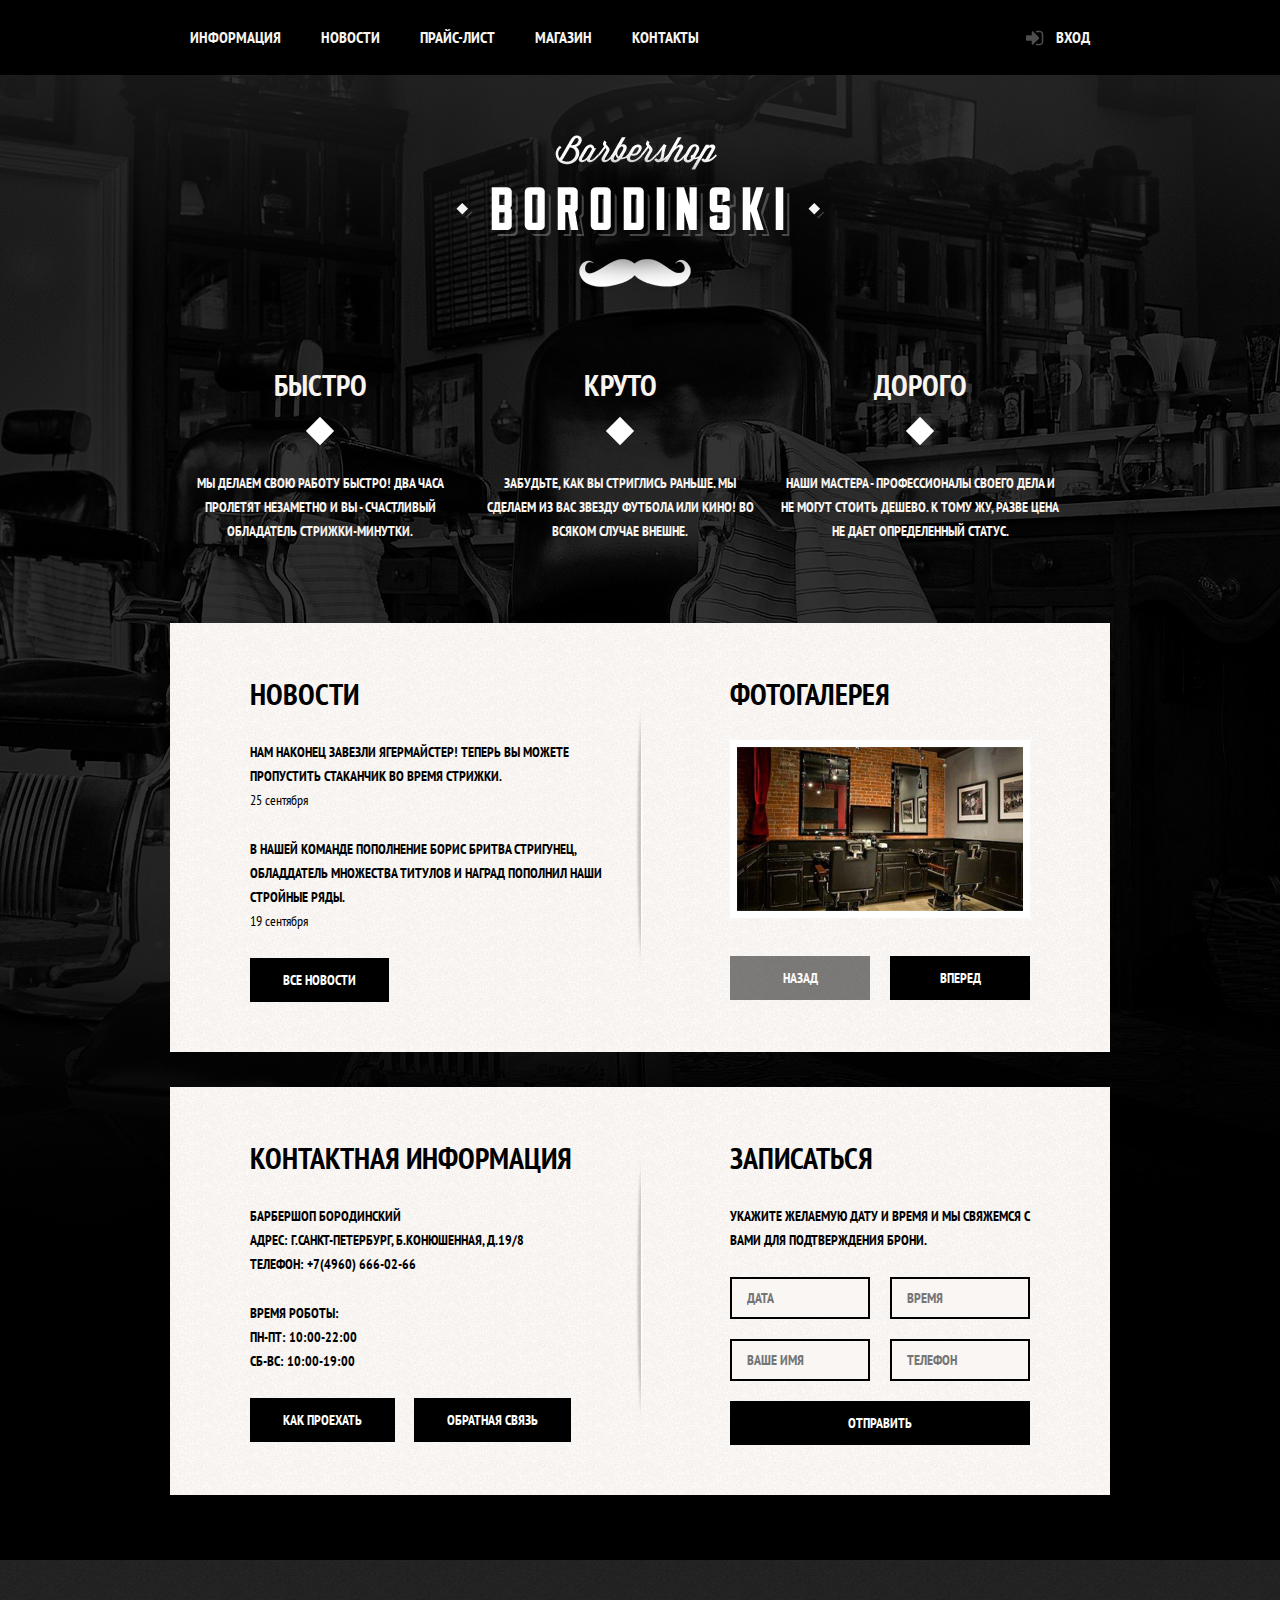
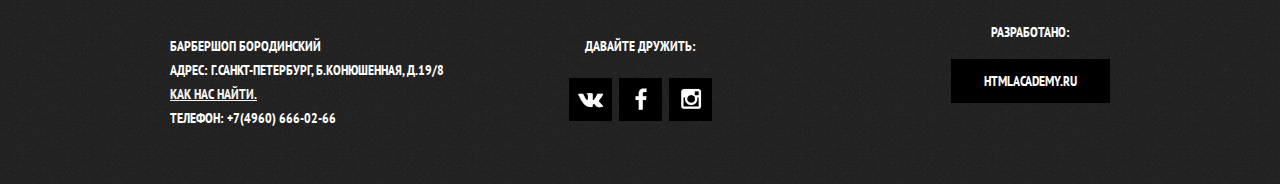
<file: index.html>
<!DOCTYPE html>
<html lang="ru">
    <head>
        <meta charset="utf-8">
        <title>Барбершоп</title>
        <link href="normalize.css" type="text/css" rel="stylesheet">
        <link href="index-css.css" type="text/css" rel="stylesheet">
        <link href="https://fonts.googleapis.com/css?family=PT+Sans+Narrow:400,700&amp;subset=cyrillic-ext" rel="stylesheet"> 
    </head>
    <body>
        <header class="main-header">
            <div class="container clearfix">
                <nav class="menu">
                    <ul>
                        <li> <a href="barbershop-item.html">Информация</a> </li>
                        <li> <a href="#">Новости</a>  </li>
                        <li> <a href="barbershop-price.html">Прайс-лист</a> </li>
                        <li> <a href="barbershop-shop.html">Магазин</a> </li>
                        <li> <a href="#">Контакты</a> </li>
                    </ul>
                </nav>
                <div class="user-block">
                    <a href="#" class="login">Вход</a>
                </div>
            </div>
        </header>
        <main class="container">
            <div class="logo">
                <img src="img/index-logo.png" width="368" height="204" alt="Барбершоп">
            </div>
            <section class="features clearfix">
                <div class="features-item">
                    <b class="features-name">Быстро</b>
                    <p>
                        Мы делаем свою работу быстро! 
                        Два часа пролетят незаметно и вы - 
                        счастливый обладатель стрижки-минутки.
                    </p>
                </div>
                <div class="features-item">
                    <b class="features-name">Круто</b>
                    <p>
                        Забудьте, как вы стриглись раньше.
                        Мы сделаем из вас звезду футбола или кино! 
                        Во всяком случае внешне. 
                    </p>
                </div>
                <div class="features-item">
                    <b class="features-name">Дорого</b>
                    <p>
                       Наши мастера - профессионалы своего дела 
                       и не могут стоить дешево. К тому жу, 
                       разве цена не дает определенный статус.
                    </p>
                </div>
            </section>
            <div class="index-content clearfix">
                <div class="index-content-left">
                    <h2 class="index-content-title"> Новости </h2>
                    <ul class="news-preview">
                        <li>
                            <p>
                                Нам наконец завезли ягермайстер! 
                                Теперь вы можете пропустить стаканчик 
                                во время стрижки.
                            </p>
                            <time datetime="2016-01-11"> 25 сентября </time>
                        </li>
                        <li>
                            <p>
                                В нашей команде пополнение 
                                Борис Бритва Стригунец, 
                                обладдатель множества титулов и наград 
                                пополнил наши стройные ряды.
                            </p>
                            <time datetime="2016-01-11"> 19 сентября </time>
                        </li>
                    </ul>
                    <a class="btn" href="#"> Все новости </a>
                </div>
                
                <div class="gallery">
                    <h2 class="index-content-title"> Фотогалерея </h2>
                    <figure class="gallery-content">
                        <img src="img/photo-1.jpg" width="286" height="164" alt="">
                    </figure>
                    <button class="btn disabled btn-gallery-prev" type="button">Назад</button>
                    <button class="btn btn-gallery-next" type="button">Вперед</button>
                </div>
            </div>
            <div class="index-content clearfix">
                <div class="index-content-left">
                    <h2 class="index-content-title">Контактная информация</h2>   
                    <p>
                        Барбершоп Бородинский<br>
                        Адрес: г.Санкт-Петербург, Б.Конюшенная, Д.19/8<br>
                        Телефон: +7(4960) 666-02-66<br>
                    </p>
                    <p>
                        Время роботы:<br>
                        Пн-Пт: 10:00-22:00<br>
                        Сб-Вс: 10:00-19:00<br>
                    </p>
                    
                    <a class="btn js-open-map" href="#">Как проехать</a>
                    <a class="btn" href="#">Обратная связь</a>
                </div>
                
                <div class="index-content-right">
                    <h2 class="index-content-title">Записаться</h2>
                    <p>
                        Укажите желаемую дату и время и мы свяжемся с вами для подтверждения брони.
                    </p>
                    <form class="appointment-form" action="https://echo.htmlacademy.ru" method="post">
                        <input type="text" name="date" value="" placeholder="Дата">
                        <input type="text" name="time" value="" placeholder="Время">
                        <input type="text" name="name" value="" placeholder="Ваше имя">
                        <input type="tel" name="phone" value="" placeholder="Телефон">
                        <button class="btn" type="submit">Отправить</button>
                    </form>
                </div>
            </div>
        </main>
        <footer class="main-footer clearfix">
            <div class="container">
                <section class="footer-address">
                    <p>
                        Барбершоп Бородинский<br>
                        Адрес: г.Санкт-Петербург, Б.Конюшенная, Д.19/8<br>
                        <a href="#">Как нас найти.</a><br>
                        Телефон: +7(4960) 666-02-66<br>
                    </p>
                </section>
                <section class="footer-social">
                    <p>Давайте дружить: </p>
                    <a href="#" class="social-btn social-btn-vk">Вконтакте</a>
                    <a href="#" class="social-btn social-btn-fb">Фэйсбук</a>
                    <a href="#" class="social-btn social-btn-inst">Инстаграм</a>
                </section>
                <section class="footer-copyright">
                    <p>Разработано:</p>
                    <a href="#" class="btn">htmlacademy.ru</a>
                </section>
            </div>
        </footer>
        <div class="modal-content">
            <button class="modal-content-close" type="button" title="Закрыть">Закрыть</button>
            <h2 class="modal-content-title">Личный кабинет</h2>
            <p>Введите свой логин и пароль</p>
            <form class="login-form" action="#" method="post">
                <input class="icon-user" type="text" name="login" placeholder="Логин">
                <input class="icon-password" type="password" name="password" placeholder="Пароль">
                <label class="login-checkbox">
                    <input type="checkbox" name="remember">
                    <span class="checkbox-indicator"></span>
                    Запомните меня
                </label>
                
                <a class="restore" href="#">Я забыл пароль!</a>
                <button class="btn" type="submit">Войти</button>
                
            </form>
            
        </div> 
        <div class="modal-content-map">
                <button class="modal-content-close" type="button" title="Закрыть">Закрыть</button>
                <iframe src="https://www.google.com/maps/embed?pb=!1m14!1m12!1m3!1d28092.889337381206!2d31.299702406076324!3d51.51167363119881!2m3!1f0!2f0!3f0!3m2!1i1024!2i768!4f13.1!5e0!3m2!1sru!2sua!4v1498553761966" width="766" height="561" frameborder="0" style="border:0" allowfullscreen></iframe>
                
        </div>
        <script src="js/popups.js"> </script>
    </body>
</html>
</file>
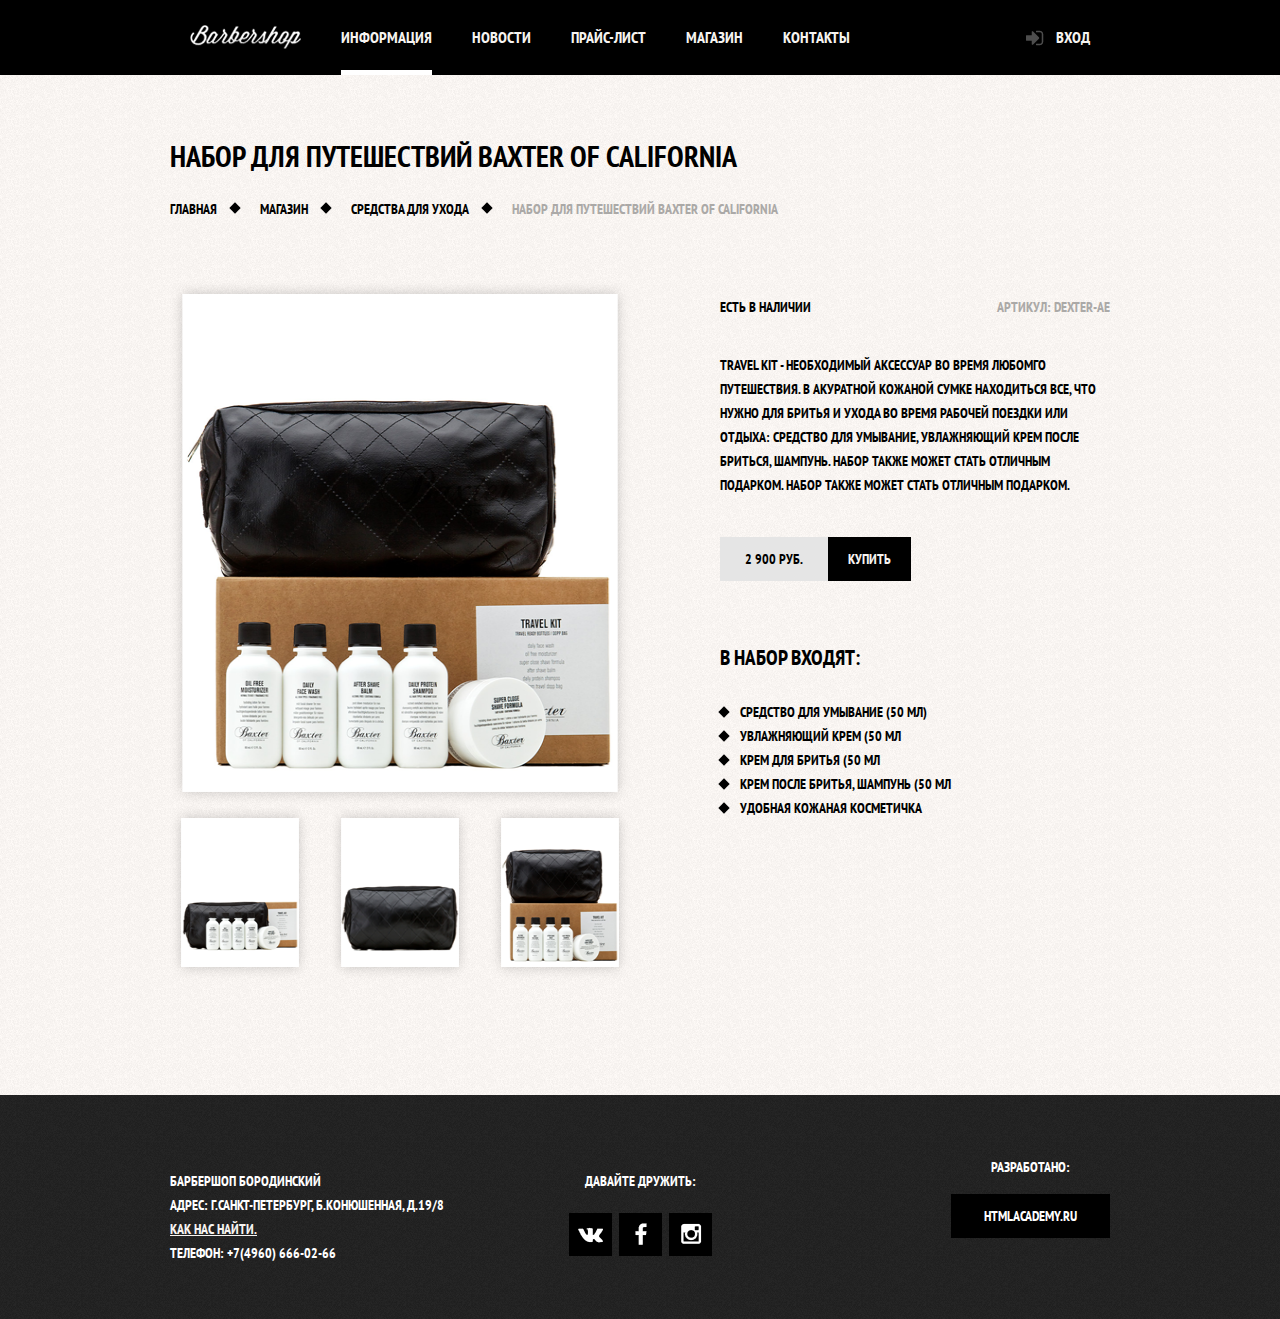
<file: barbershop-item.html>
<!DOCTYPE html>
<html lang="ru">
    <head>
        <meta charset="utf-8">
        <title>Барбершоп</title>
        <link href="normalize.css" type="text/css" rel="stylesheet">
        <link href="item-css.css" type="text/css" rel="stylesheet">
        <link href="https://fonts.googleapis.com/css?family=PT+Sans+Narrow:400,700&amp;subset=cyrillic-ext" rel="stylesheet"> 
    </head>
        <body class="innerPage">
        <header class="main-header">
            <div class="container clearfix">
                <nav class="menu">
                    <ul>
                        <li> <a  class="innerLogo" href="index.html"><img src="img/Logo-inside.png"></a> </li>
                        <li class="active"><span>Информация</span> </li>
                        <li> <a href="#">Новости</a>  </li>
                        <li> <a href="barbershop-price.html">Прайс-лист</a> </li>
                        <li> <a href="barbershop-shop.html">Магазин</a> </li>
                        <li> <a href="#">Контакты</a> </li>
                    </ul>
                </nav>
                <div class="user-block">      
                    <a href="#" class="login">Вход</a>
                </div>
            </div>
        </header>
        <main class="container clearfix">
            <h1>Набор для путешествий Baxter of California</h1>
            <ul class="path-menu">
                <li><a href="index.html">Главная</a></li>
                <li><a href="barbershop-shop.html">Магазин</a></li>
                <li><a href="#">Средства для ухода</a></li>
                <li class="current">Набор для путешествий Baxter of California</li>
            </ul>
            <div class="images ">
                <img class="image" src="img/baxter-main.png" width="460" height="524" alt="">
                <img class="image-second" src="img/baxter-1.png" width="140" height="175" alt="">
                <img class="image-second" src="img/baxter-2.png" width="140" height="175" alt="">
                <img class="image-second" src="img/baxter-3.png" width="140" height="175" alt="">
            </div>
            <div class="info ">
                <p class="in-sale"><b>Есть в наличии</b></p>
                <p class="artikul">Артикул: Dexter-AE</p>
                <div class="clearfix"></div>
                
                <p class="travKit">
                    <b>
                        Travel Kit - необходимый аксессуар во время любомго путешествия. 
                        В акуратной кожаной сумке находиться все,
                        что нужно для бритья и ухода во время рабочей поездки или отдыха:
                        средство для умывание, увлажняющий крем после бриться, шампунь.
                        Набор также может стать отличным подарком.
                         Набор также может стать отличным подарком.
                    </b>
                </p>
                <div class="price-buy">
                    <div class="price">2 900 руб.</div><div class="buy btn "><a href="#">Купить</a></div> 
                </div>
                <h2>В НАБОР ВХОДЯТ:</h2>
                <ul class="custom-list">
                    <li>Средство для умывание (50 МЛ)</li>
                    <li>Увлажняющий крем (50 МЛ</li>
                    <li>Крем для бритья (50 МЛ</li>
                    <li>Крем после бритья, шампунь (50 МЛ</li>
                    <li>Удобная кожаная косметичка</li>
                </ul>
            </div>
        </main>
        <footer class="main-footer clearfix">
            <div class="container">
                <section class="footer-address">
                    <p>
                        Барбершоп Бородинский<br>
                        Адрес: г.Санкт-Петербург, Б.Конюшенная, Д.19/8<br>
                        <a href="#">Как нас найти.</a><br>
                        Телефон: +7(4960) 666-02-66<br>
                    </p>
                </section>
                <section class="footer-social">
                    <p>Давайте дружить: </p>
                    <a href="#" class="social-btn social-btn-vk">Вконтакте</a>
                    <a href="#" class="social-btn social-btn-fb">Фэйсбук</a>
                    <a href="#" class="social-btn social-btn-inst">Инстаграм</a>
                </section>
                <section class="footer-copyright">
                    <p>Разработано:</p>
                    <a href="#" class="btn">htmlacademy.ru</a>
                </section>
            </div>
        </footer>
        <div class="modal-content">
            <button class="modal-content-close" type="button" title="Закрыть">Закрыть</button>
            <h2 class="modal-content-title">Личный кабинет</h2>
            <p>Введите свой логин и пароль</p>
            <form class="login-form" action="#" method="post">
                <input class="icon-user" type="text" name="login" placeholder="Логин">
                <input class="icon-password" type="password" name="password" placeholder="Пароль">
                <label class="login-checkbox">
                    <input type="checkbox" name="remember">
                    <span class="checkbox-indicator"></span>
                    Запомните меня
                </label>
                
                <a class="restore" href="#">Я забыл пароль!</a>
                <button class="btn" type="submit">Войти</button>
                
            </form>
            
        </div> 
        <script src="js/popups.js"> </script>
    </body>
</html>
</file>
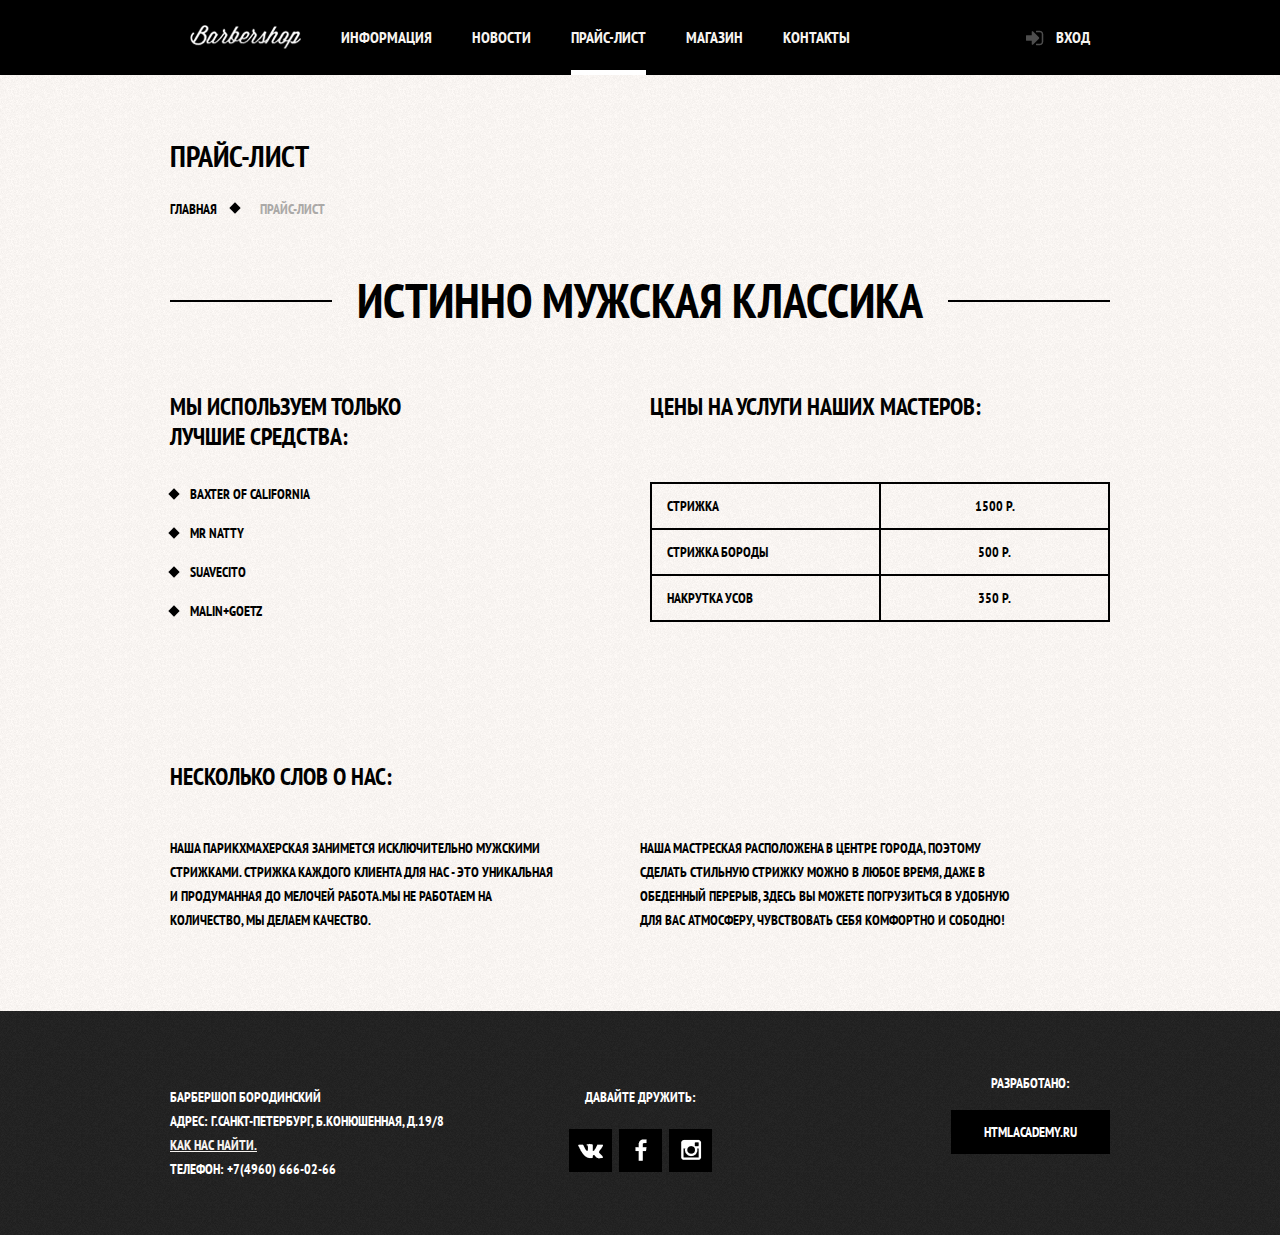
<file: barbershop-price.html>
<!DOCTYPE html>
<html lang="ru">
    <head>
        <meta charset="utf-8">
        <title>Барбершоп</title>
        <link href="normalize.css" type="text/css" rel="stylesheet">
        <link href="price-css.css" type="text/css" rel="stylesheet">
        <link href="https://fonts.googleapis.com/css?family=PT+Sans+Narrow:400,700&amp;subset=cyrillic-ext" rel="stylesheet"> 
    </head>
    <body class="innerPage">
        <header class="main-header ">
            <div class="container clearfix">
                <nav class="menu ">
                    <ul>
                        <li> <a  class="innerLogo" href="index.html"><img src="img/Logo-inside.png"></a> </li>
                        <li> <a href="barbershop-item.html">Информация</a> </li>
                        <li> <a href="#">Новости</a>  </li>
                        <li class="active"> <span>Прайс-лист</span> </li>
                        <li> <a href="barbershop-shop.html">Магазин</a> </li>
                        <li> <a href="#">Контакты</a> </li>
                    </ul>
                </nav>
                <div class="user-block">
                    <a href="#" class="login">Вход</a>
                </div>
            </div>
        </header>
        <main class="container clearfix">
            <h1>ПРАЙС-ЛИСТ</h1>
            <ul class="breadcrumbs">
                <li><a href="index.html">Главная</a></li>
                <li class="current">Прайс-лист</li>
            </ul>
            <div class="innerContent">
                <div class="big">
                <h2>ИСТИННО МУЖСКАЯ КЛАССИКА</h2>
                </div>
            <div class="we-use ">
            
                <h2>МЫ ИСПОЛЬЗУЕМ ТОЛЬКО ЛУЧШИЕ СРЕДСТВА:</h2>
                <ul class="custom-list">
                    <li><b>BAXTER OF CALIFORNIA</b></li>
                    <li><b>MR NATTY<b></li>
                    <li><b>SUAVECITO</b></li>
                    <li><b>MALIN+GOETZ</b></li>
                </ul>
            </div>
            <div class="price-our-masters">
                <h2>ЦЕНЫ НА УСЛУГИ НАШИХ МАСТЕРОВ:</h2>
                <table class="pricesTable">
                    
                    <tr>
                        <td>Стрижка</td><td>1500 Р.</td>
                    </tr>
                    <tr>
                        <td>Стрижка бороды</td><td>500 Р.</td>
                    </tr>
                    <tr>
                        <td>Накрутка усов</td><td>350 Р.</td>
                    </tr>
                </table>
            </div>
            <div class="about-us">
                <h2>НЕСКОЛЬКО СЛОВ О НАС:</h2>
                <p class="left-info">
                    <b>Наша парикхмахерская занимется исключительно мужскими<br>
                       стрижками. Стрижка каждого клиента для нас - это уникальная<br>
                       и продуманная до мелочей работа.Мы не работаем на<br>
                       количество, мы делаем качество.
                    </b>
                </p>
                <p class="right-info">
                    <b>Наша мастреская расположена в центре города, поэтому<br>
                        сделать стильную стрижку можно в любое время, даже в <br>
                        обеденный перерыв, здесь вы можете погрузиться в удобную<br>
                        для вас атмосферу, чувствовать себя комфортно и сободно!<br>
                    </b>
                </p>
            </div>
            </div>
        </main>
        <footer class="main-footer clearfix">
            <div class="container">
                <section class="footer-address">
                    <p>
                        Барбершоп Бородинский<br>
                        Адрес: г.Санкт-Петербург, Б.Конюшенная, Д.19/8<br>
                        <a href="#">Как нас найти.</a><br>
                        Телефон: +7(4960) 666-02-66<br>
                    </p>
                </section>
                <section class="footer-social">
                    <p>Давайте дружить: </p>
                    <a href="#" class="social-btn social-btn-vk">Вконтакте</a>
                    <a href="#" class="social-btn social-btn-fb">Фэйсбук</a>
                    <a href="#" class="social-btn social-btn-inst">Инстаграм</a>
                </section>
                <section class="footer-copyright">
                    <p>Разработано:</p>
                    <a href="#" class="btn">htmlacademy.ru</a>
                </section>
            </div>
        </footer>
        <div class="modal-content">
            <button class="modal-content-close" type="button" title="Закрыть">Закрыть</button>
            <h2 class="modal-content-title">Личный кабинет</h2>
            <p>Введите свой логин и пароль</p>
            <form class="login-form" action="#" method="post">
                <input class="icon-user" type="text" name="login" placeholder="Логин">
                <input class="icon-password" type="password" name="password" placeholder="Пароль">
                <label class="login-checkbox">
                    <input type="checkbox" name="remember">
                    <span class="checkbox-indicator"></span>
                    Запомните меня
                </label>
                
                <a class="restore" href="#">Я забыл пароль!</a>
                <button class="btn" type="submit">Войти</button>
                
            </form>
            
        </div> 
        <script src="js/popups.js"> </script>
    </body>
</html>
</file>
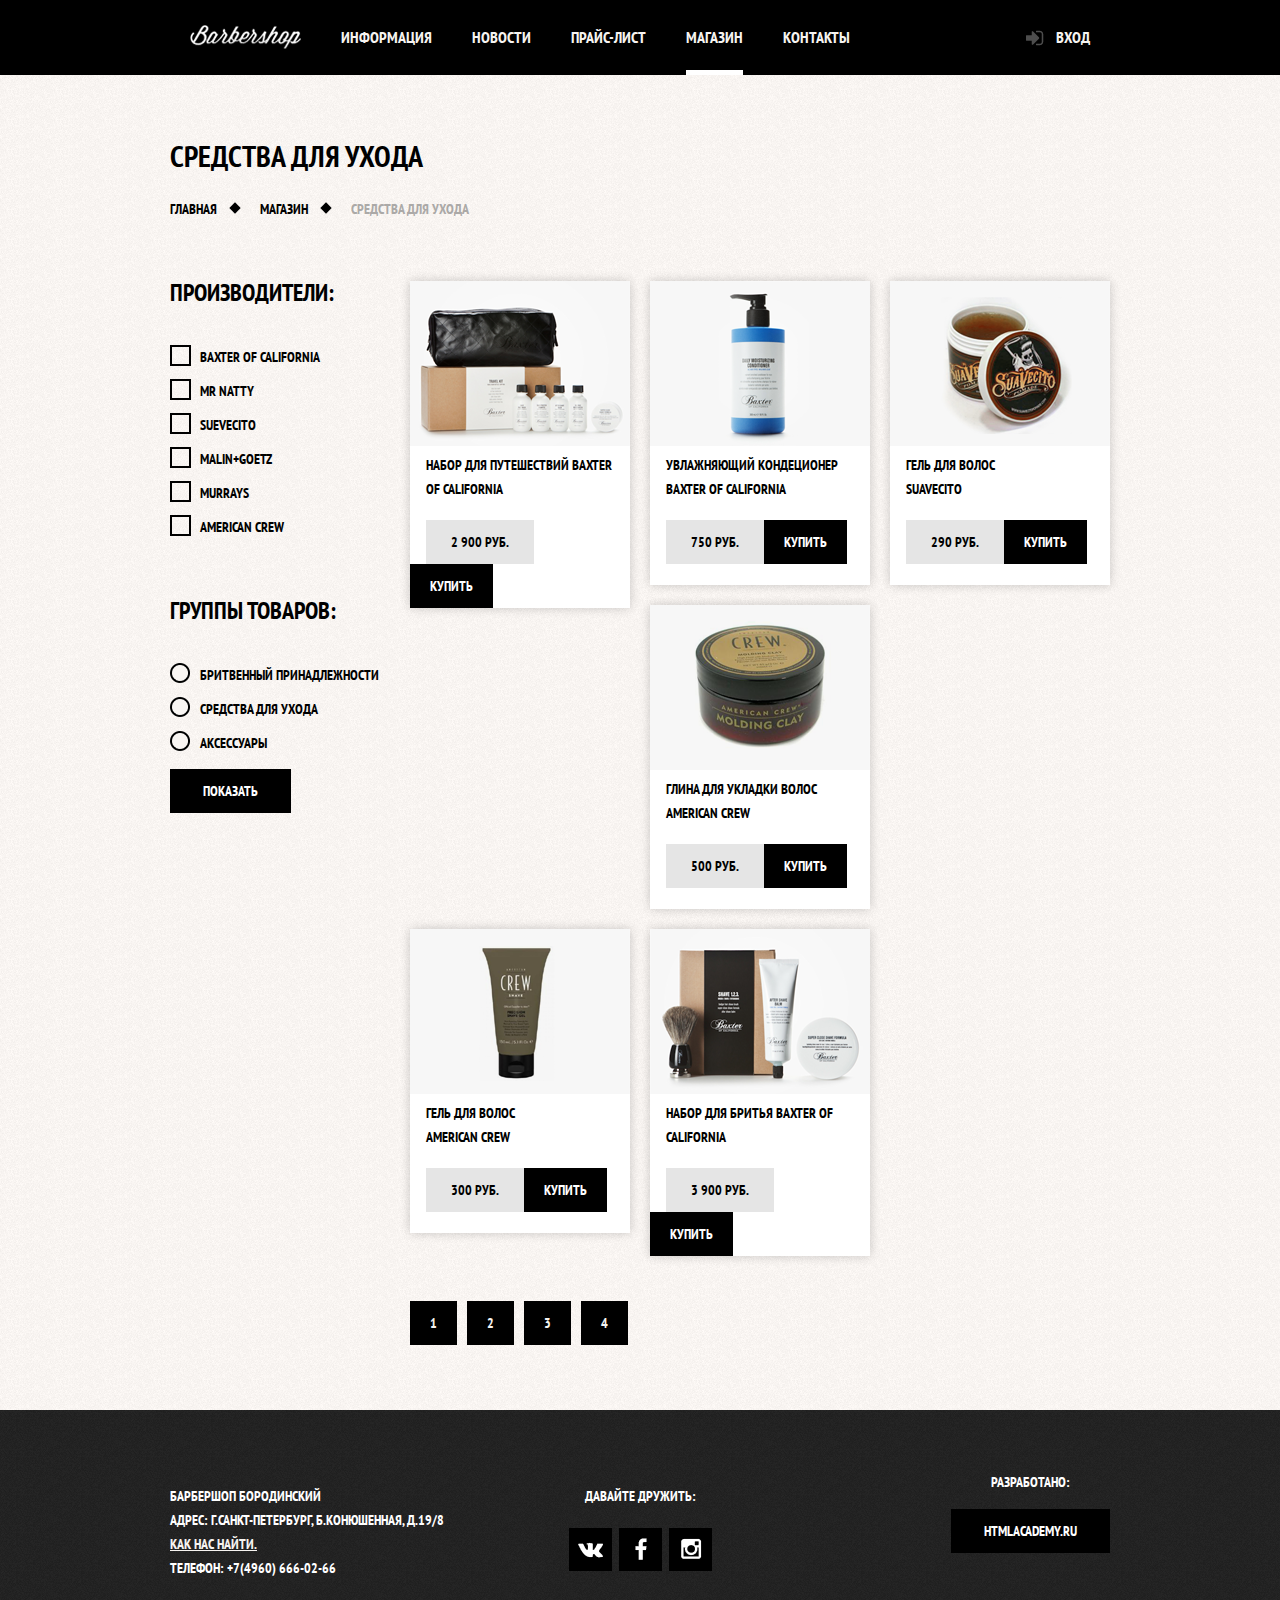
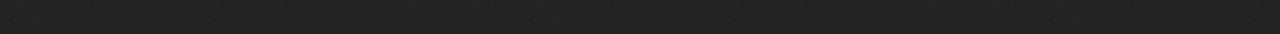
<file: barbershop-shop.html>
<!DOCTYPE html>
<html lang="ru">
    <head>
        <meta charset="utf-8">
        <title>Барбершоп</title>
        <link href="normalize.css" type="text/css" rel="stylesheet">
        <link href="shop-css.css" type="text/css" rel="stylesheet">
        <link href="https://fonts.googleapis.com/css?family=PT+Sans+Narrow:400,700&amp;subset=cyrillic-ext" rel="stylesheet"> 
    </head>
    <body class="innerPage">
        <header class="main-header">
            <div class="container clearfix">
                <nav class="menu ">
                    <ul>
                        <li> <a  class="innerLogo" href="index.html"><img src="img/Logo-inside.png"></a> </li>
                        <li> <a href="barbershop-item.html">Информация</a> </li>
                        <li> <a href="#">Новости</a>  </li>
                        <li> <a href="barbershop-price.html">Прайс-лист</a> </li>
                        <li class="active"><span>Магазин</span> </li>
                        <li> <a href="#">Контакты</a> </li>
                    </ul>
                </nav>
                <div class="user-block">
                    <a href="#" class="login">Вход</a>
                </div>
            </div>
        </header>
        <main class="container clearfix">
            <h1>Средства для ухода</h1>
            <ul class="path-menu  ">
                <li><a href="index.html">Главная</a></li>
                <li><a href="barbershop-shop.html">Магазин</a></li>
                <li class="current">Средства для ухода</li>
            </ul>
            <form class="filter " action="#" method="post">
                <legend>Производители:</legend>
                <ul>
                <li><label class="prodCheckbox"><input type="checkbox" name="BAXTER OF CALIFORNIA"><span class="checkbox-indicator"></span>BAXTER OF CALIFORNIA</input></label></li>
                <li><label class="prodCheckbox"><input type="checkbox" name="MR NATTY"><span class="checkbox-indicator"></span>MR NATTY</input></label></li>
                <li><label class="prodCheckbox"><input type="checkbox" name="SUEVECITO"><span class="checkbox-indicator"></span>SUEVECITO</input></label></li>
                <li><label class="prodCheckbox"><input type="checkbox" name="MALIN+GOETZ"><span class="checkbox-indicator"></span>MALIN+GOETZ</input></label></li>
                <li><label class="prodCheckbox"><input type="checkbox" name="MURRAYS"><span class="checkbox-indicator"></span>MURRAYS</input></label></li>
                <li><label class="prodCheckbox"><input type="checkbox" name="AMERICAN CREW"><span class="checkbox-indicator"></span>AMERICAN CREW</input></label></li>
                </ul>
                <legend class="groupProd">Группы товаров:</legend>
                <ul>
                <li><label class="prodCheckbox"><input type="radio" name="group-products"><span class="radio-indicator"></span>Бритвенный принадлежности</input></label></li>
                <li><label class="prodCheckbox"><input type="radio" name="group-products"><span class="radio-indicator"></span>Средства для ухода</input></label></li>
                <li><label class="prodCheckbox"><input type="radio" name="group-products"><span class="radio-indicator"></span>Аксессуары</input></label></li>
                </ul>
                <button class="btn" type="submit">Показать</button>
            </form>
            <div class="images-products ">
                <div class="product">
                    <img src="img/product-1.png">
                    <div class="productInfo">
                        <a href="#"><span>Набор для путешествий</span>
                           Baxter of California
                        </a>
                    </div>
                    <div class="price-buy">
                        <div class="price">2 900 руб.</div><div class="buy btn "><a href="#">Купить</a></div> 
                    </div>
                </div>
                <div class="product">
                    <img src="img/product-2.png">
                    <div class="productInfo">
                        <b>Увлажняющий кондеционер Baxter of California</b>
                    </div>
                    <div class="price-buy">
                        <div class="price">750 руб.</div><div class="buy btn "><a href="#">Купить</a></div> 
                    </div>
                </div>
                <div class="product"> 
                    <img src="img/product-3.png">
                    <div class="productInfo">
                        <b>Гель для волос<br> SUAVECITO</b>
                    </div>
                    <div class="price-buy">
                    <div class="price">290 руб.</div><div class="buy btn "><a href="#">Купить</a></div> 
                </div>
                </div>
                <div class="product">
                    <img src="img/product-4.png">
                    <div class="productInfo">
                        <b>Глина для укладки волос AMERICAN CREW</b>
                    </div>
                    <div class="price-buy">
                    <div class="price">500 руб.</div><div class="buy btn "><a href="#">Купить</a></div> 
                </div>
                </div>
                <div class="product">
                    <img src="img/product-5.png">
                    <div class="productInfo">
                        <b>Гель для волос<br> AMERICAN CREW</b>
                    </div>
                    <div class="price-buy">
                    <div class="price">300 руб.</div><div class="buy btn "><a href="#">Купить</a></div> 
                </div>
                </div>
                <div class="product">
                    <img src="img/product-6.png">
                    <div class="productInfo">
                        <b>Набор для бритья Baxter of California</b>
                    </div>
                    <div class="price-buy">
                    <div class="price">3 900 руб.</div><div class="buy btn "><a href="#">Купить</a></div> 
                </div>
                </div>
                <div class="btn-pages">
                    <ul>
                        <li><a href="#">1</a></li>
                        <li><a href="#">2</a></li>
                        <li><a href="#">3</a></li>
                        <li><a href="#">4</a></li>
                    </ul>
                </div>
            </div>
            
        </main>
        <footer class="main-footer clearfix">
            <div class="container">
                <section class="footer-address">
                    <p>
                        Барбершоп Бородинский<br>
                        Адрес: г.Санкт-Петербург, Б.Конюшенная, Д.19/8<br>
                        <a href="#">Как нас найти.</a><br>
                        Телефон: +7(4960) 666-02-66<br>
                    </p>
                </section>
                <section class="footer-social">
                    <p>Давайте дружить: </p>
                    <a href="#" class="social-btn social-btn-vk">Вконтакте</a>
                    <a href="#" class="social-btn social-btn-fb">Фэйсбук</a>
                    <a href="#" class="social-btn social-btn-inst">Инстаграм</a>
                </section>
                <section class="footer-copyright">
                    <p>Разработано:</p>
                    <a href="#" class="btn">htmlacademy.ru</a>
                </section>
            </div>
        </footer>
        <div class="modal-content">
            <button class="modal-content-close" type="button" title="Закрыть">Закрыть</button>
            <h2 class="modal-content-title">Личный кабинет</h2>
            <p>Введите свой логин и пароль</p>
            <form class="login-form" action="#" method="post">
                <input class="icon-user" type="text" name="login" placeholder="Логин">
                <input class="icon-password" type="password" name="password" placeholder="Пароль">
                <label class="login-checkbox">
                    <input type="checkbox" name="remember">
                    <span class="checkbox-indicator"></span>
                    Запомните меня
                </label>
                
                <a class="restore" href="#">Я забыл пароль!</a>
                <button class="btn" type="submit">Войти</button>
                
            </form>
            
        </div> 
        <script src="js/popups.js"> </script>
    </body>
</html>
</file>
<file: index-css.css>
body {
    margin:0 0;
    min-width: 960px;
    background: black url("img/background.png") no-repeat center top;
    color: #f7f4f1;
    font-weight: 700;
    font-size: 14px;
    line-height: 24px;
    font-family: "PT Sans Narrow", "Arial", sans-serif;
    text-transform: uppercase;
}
.modal-content {
    display: none;
    position: fixed;
    top: 120px;
    left: 50%;
    z-index: 6;
    width: 300px;
    padding: 50px 80px;
    margin-left: -230px;
    color: #000000;
    background: #f8f5f2 url("img/pattern-white.jpg") repeat;
}

.modal-content-map {
    display: none;
    width: 766px;
    height: 561px;
    position: fixed;
    top: 50%;
    left: 50%;
    margin-top: -280px;
    margin-left:-390px;
    
    border: 7px solid white;
    box-shadow: 0 30px 50px rgba(0, 0, 0, 0.7);
    z-index: 5;
}
.modal-content-show {
    display: block;
    animation: bounce 0.6s;
    
}

.modal-overlay {
    position: fixed;
    top:0;
    left:0;
    width: 100%;
    height: 100%;
    z-index: 0;
    background: rgba(0, 0, 0, 0.5);
}
@keyframes bounce {
    0% { transform: translateY(-2000px); }
    70% { transform: translateY(30px); }
    90% { transform: translateY(-10px); }
    100% { transform: translateY(0); }
}
.modal-error {
    animation: shake 0.6s;
}
@keyframes shake {
    0%, 100%        { transform: translateX(0); }
    10%, 30%, 50%, 70%, 90% { transform: translateX(-10px); }
    20%, 40%, 60%, 80%      { transform: translateX(10px); }
}
.modal-content h2 {
    margin: 0;
    margin-bottom: 20px;

    font-size: 30px;
    line-height: 42px;
}
.modal-content .login-form {
    margin-top: 30px;
    margin-bottom: 10px;
}
.login-form input[type="text"],
.login-form input[type="password"] {
    width: 236px;
    margin: 0;
    margin-bottom: 10px;
    padding: 10px 20px;
    padding-right: 40px;

    font-size: 14px;
    line-height: 24px;
    font-family: "PT Sans Narrow", "Arial", sans-serif;
    color: #000000;
    text-transform: uppercase;

    background-color: #f9f6f3;
    border:2px solid #000000;
    outline: none;
}
.login-form input:focus {
    border-color: #663d15;
}
.login-form input.icon-user {
    background-image: url("img/Usercopy2.png");
    background-repeat: no-repeat;
    background-position: 95% center;
}
.login-form input.icon-password {
    background-image: url("img/Locked 2.png");
    background-repeat: no-repeat;
    background-position: 95% center;
}
.login-form .restore {
    float: right;
    color: #000000;
    text-decoration: underline;
}
.login-form .restore:hover {
    text-decoration: none;
}
.login-checkbox {
    position: relative;
    padding-left: 30px;
    cursor: pointer;
}
.login-checkbox:hover {
    color: #663d15;
}
.login-checkbox input[type="checkbox"] {
    display: none;
}
.login-checkbox .checkbox-indicator {
    position: absolute;
    top:-3px;
    left:0;
    width: 17px;
    height: 17px;
    border: 2px solid #000000;
}

.login-checkbox input[type="checkbox"]:checked + .checkbox-indicator {
    position: absolute;
    top:-3px;
    left:0;
    width: 17px;
    height: 17px;
    border: 2px solid #000000;
    background:url("img/Layer 29 copy 3.png") no-repeat  center;
}
.modal-content p {
    margin: 0;
    margin-bottom: 14px;
}
.modal-content .btn {
    width: 100%;
    margin-top: 20px;
}

.modal-content a {
    color: black;
}
.modal-content-close {
    position: absolute;
    top: 0;
    right: -34px;
    width: 22px;
    height: 22px;

    font-size: 0;

    background: url("img/cross.png");
    border: 0;
    outline: 0;
    cursor: pointer;
}

body a {
    text-decoration: none;
    color: #f7f4f1;
}

.main-header {
    margin-bottom: 60px;
    background-color: black;
    
}

.container {
    width: 940px;
    padding:0 10px;
    margin:0 auto;    
}

.menu {
   width: 780px;
   float:left;
}

.menu ul {
    list-style: none;
    padding: 0 0;
    margin: 0 0;
    font-size: 0;
}

.menu li {
    display: inline-block;
    vertical-align: top;
    font-size: 16px;
    line-height: 25px;
    
}

.menu a {
    display: block;
    padding: 25px 20px;
}

.main-header a:hover {
    background-color: #242424;
}

.user-block {
    position: relative;
    max-width: 140px;
    float:right;
}

.login {
    
    display: inline-block;
    vertical-align: top;
    font-size: 16px;
    line-height: 25px;
    padding: 25px 20px;
    padding-left: 50px;
}

.login::before {
    content: "";
    position: absolute;
    left: 20px;
    top: 30px;
    width: 18px;
    height: 18px;
    background: url("img/sprites.png") no-repeat;
    background-position: -64px -114px ;
    opacity: 0.3;
}
.login:hover::before {
   opacity: 1;
}

.clearfix::after {
    content: "";
    display: table;
    clear: both;
}

.logo {
    height: 204px;
    width: 368px;
    margin: 0 auto;
    margin-bottom: 25px;
}

.features {
    margin-bottom: 80px;
}

.features-item {
    float: left;
    width: 300px;
    text-align: center;
}

.features-item:last-child {
    margin-right: 0;
}

.features-item p {
    margin: 10px;
    margin-bottom: 0;
}

.features-name {
    position: relative;
    display: block;
    font-size: 30px;
    line-height: 42px;
    padding-bottom: 35px;
    margin-bottom: 30px;
}

.features-name::after {
    content: "";
    display: block;
    position: absolute;
    bottom: 0;
    left: 50%;
    margin-left: -10px;
    width: 20px;
    height: 20px;
    background-color: white;
    transform: rotate(45deg);
}

.index-content {
    margin-bottom: 35px;
    padding: 50px 80px;
    color: black;
    background: url("img/shadow-line.png") no-repeat center,
    #f8f5f2 url("img/pattern-white.jpg");
}
.index-content-title{
    font-size: 30px;
    line-height: 42px;
    margin: 0;
    margin-bottom: 25px;
}

.index-content p {
    margin: 0;
    margin-bottom: 25px;
}
.news-preview {
    list-style: none;
    padding:0;
    
    margin: 0;
}
.news-preview li {
    margin-bottom: 25px;
}
.news-preview p {
    margin-bottom:0;
}
.news-preview time {
    text-transform: none;
    font-weight: 400;
}
.index-content-left {
    float: left;
    width: 380px;
}

.index-content-right {
    float: right;
    width: 300px;
}
.btn {
    display: inline-block;
    padding:10px 33px;
    margin-right: 16px;

    text-align: center;
    vertical-align: top;
    font-weight: 700;
    font-size: 14px;
    line-height: 24px;
    font-family: "PT Sans Narrow", "Arial", sans-serif;
    text-transform: uppercase;

    color: white;
    background: black;
    border: none;
    outline: none;
    cursor: pointer;
}
.btn:hover,
.btn:active {
    background-color: #663d15;
}
.btn.disabled,
.btn:disabled {
    cursor: default;
    opacity: 0.5;
}
.btn.disabled:hover,
.btn:disabled:hover {
    background-color: #000000;
}

.gallery {
    float: right;
    position: relative;
    width: 300px;
    margin: 0;
}
.gallery-content {
    
    height: 260px;
    margin: 0;
}
.gallery-content img {
    height: 164px;
    width: 286px;
    margin: 0;
    background-color: #cccccc;
    border: 7px solid #ffffff;
}
.gallery .btn {
    position: absolute;
    bottom: 0;
    width: 140px;
    margin:0;
}
.btn-gallery-prev {
    left: 0;
}
.btn-gallery-next {
    right: 0;
}
.appointment-form input {
    float: left;
    width: 106px;
    margin-right:20px;
    margin-bottom: 20px;
    padding: 7px 15px;

    font:inherit;
    color: inherit;
    text-transform: uppercase;

    background-color: #f9f6f3;
    border: 2px solid #000000;
    outline: none;
}

.appointment-form input:nth-child(2n){
    margin-right:0px;
}
.appointment-form .btn {
    clear: both;
    width: 100%;
}
.main-footer {
    margin-top: 65px;
    padding-top: 60px;
    padding-bottom: 40px;

    color: #ffffff;
    background: url("img/pattern-black.jpg");
}
.footer-address {
    width: 320px;
    float: left;
}
.footer-address a {
    text-decoration: underline;
}
.footer-address a:hover {
    text-decoration: none;
}

.footer-social {
    float: left;
    width: 180px;
    margin-left: 60px;
    text-align: center;
}
.footer-social p {
    margin-bottom: 15px;
}
.social-btn {
    display: inline-block;
    width: 43px;
    height: 43px;
    margin: 0 2px;
    background: #000000 url("img/sprites.png") no-repeat center;
    font-size: 0;
    text-decoration: none;

    transition: 
        background-position 0.5s,
        background-color 0.5s;
}
.social-btn-vk {
   background-position: -2px -52px ;
}
.social-btn-fb {
    background-position: -3px -2px ;
}
.social-btn-inst {
    background-position: -1px -103px ;
	
}
.social-btn-vk:hover {
    background-position: -2px -153px ;
}
.social-btn-fb:hover {
    background-position: -2px -252px ;
}
.social-btn-inst:hover {
    background-position: -1px -204px ;
}
.footer-copyright {
    float: right;
    max-width:180px;
}
.footer-copyright p {
    margin: 0;
    margin-bottom: 15px;
    text-align: center;
}
.footer-copyright .btn {
    margin-right: 0;
}
</file>
<file: item-css.css>
body {
    margin:0 0;
    min-width: 960px;
    background: black url("img/background.png") no-repeat center top;
    color: #f7f4f1;
    font-weight: 700;
    font-size: 14px;
    line-height: 24px;
    font-family: "PT Sans Narrow", "Arial", sans-serif;
    text-transform: uppercase;
}
.modal-content {
    display: none;
    position: fixed;
    top: 120px;
    left: 50%;
    z-index: 6;
    width: 300px;
    padding: 50px 80px;
    margin-left: -230px;
    color: #000000;
    background: #f8f5f2 url("img/pattern-white.jpg") repeat;
}
.modal-content-show {
    display: block;
    animation: bounce 0.6s;
    
}
@keyframes bounce {
    0% { transform: translateY(-2000px); }
    70% { transform: translateY(30px); }
    90% { transform: translateY(-10px); }
    100% { transform: translateY(0); }
}
.modal-error {
    animation: shake 0.6s;
}
@keyframes shake {
    0%, 100%        { transform: translateX(0); }
    10%, 30%, 50%, 70%, 90% { transform: translateX(-10px); }
    20%, 40%, 60%, 80%      { transform: translateX(10px); }
}
.modal-content h2 {
    margin: 0;
    margin-bottom: 20px;

    font-size: 30px;
    line-height: 42px;
}
.modal-content .login-form {
    margin-top: 30px;
    margin-bottom: 10px;
}
.login-form input[type="text"],
.login-form input[type="password"] {
    width: 236px;
    margin: 0;
    margin-bottom: 10px;
    padding: 10px 20px;
    padding-right: 40px;

    font-size: 14px;
    line-height: 24px;
    font-family: "PT Sans Narrow", "Arial", sans-serif;
    color: #000000;
    text-transform: uppercase;

    background-color: #f9f6f3;
    border:2px solid #000000;
    outline: none;
}
.login-form input:focus {
    border-color: #663d15;
}
.login-form input.icon-user {
    background-image: url("img/Usercopy2.png");
    background-repeat: no-repeat;
    background-position: 95% center;
}
.login-form input.icon-password {
    background-image: url("img/Locked 2.png");
    background-repeat: no-repeat;
    background-position: 95% center;
}
.login-form .restore {
    float: right;
    color: #000000;
    text-decoration: underline;
}
.login-form .restore:hover {
    text-decoration: none;
}
.login-checkbox {
    position: relative;
    padding-left: 30px;
    cursor: pointer;
}
.login-checkbox:hover {
    color: #663d15;
}
.login-checkbox input[type="checkbox"] {
    display: none;
}
.login-checkbox .checkbox-indicator {
    position: absolute;
    top:-3px;
    left:0;
    width: 17px;
    height: 17px;
    border: 2px solid #000000;
}

.login-checkbox input[type="checkbox"]:checked + .checkbox-indicator {
    position: absolute;
    top:-3px;
    left:0;
    width: 17px;
    height: 17px;
    border: 2px solid #000000;
    background:url("img/Layer 29 copy 3.png") no-repeat  center;
}
.modal-content p {
    margin: 0;
    margin-bottom: 14px;
}
.modal-content .btn {
    width: 100%;
    margin-top: 20px;
}

.modal-content a {
    color: black;
}
.modal-content-close {
    position: absolute;
    top: 0;
    right: -34px;
    width: 22px;
    height: 22px;

    font-size: 0;

    background: url("img/cross.png");
    border: 0;
    outline: 0;
    cursor: pointer;
}

body a {
    text-decoration: none;
    color: #f7f4f1;
}
.innerPage{
    color: #000000;
    background: #f8f3f0 url("img/pattern-white.jpg") repeat;
}
.main-header {
    margin-bottom: 60px;
    background-color: black;
}

.container {
    
    width: 940px;
    padding:0 10px;
    margin:0 auto;    
}

.menu {
   
   width: 780px;
   float:left;
}
.menu ul {
    list-style: none;
    padding: 0 0;
    margin: 0 0;
    font-size: 0;
}
.menu li {
    display: inline-block;
    vertical-align: top;
    font-size: 16px;
    line-height: 25px;
    
}
.menu a {
    display: block;
    padding: 25px 20px;
}
.main-header a:hover {
    background-color: #242424;
}
.menu .innerLogo {
    padding: 19px 20px;
    padding-top: 25px;
}
.menu .innerLogo:hover {
    background: none;
}
.user-block {
    position: relative;
    max-width: 140px;
    float:right;
}

.login {
    
    display: inline-block;
    vertical-align: top;
    font-size: 16px;
    line-height: 25px;
    padding: 25px 20px;
    padding-left: 50px;
}
.login::before {
    content: "";
    position: absolute;
    left: 20px;
    top: 30px;
    width: 18px;
    height: 18px;
    background: url("img/sprites.png") no-repeat;
    background-position: -64px -114px ;
    opacity: 0.3;
}
.login:hover::before {
   opacity: 1;
}

.main-header .active {
    position: relative;
    background: none;
    color: #f7f4f1;

}
.main-header .active::after {
    content: "";
    position: absolute;
    bottom: 0;
    right: 20px;
    left: 20px;

    height: 5px;
    background-color: #ffffff;
}
.main-header .active span {
    display: block;
    padding: 25px 20px;
}
.main-header .active span:hover {
    background: none;
    cursor: default;
}
main h1 {
    
    margin: 0;
    margin-bottom: 20px;
    padding: 0;
    font-size: 30px;
    line-height: 42px;
}

.clearfix::after {
    content: "";
    display: table;
    clear: both;
}

.path-menu {
    text-decoration: none;
    margin: 0;
    padding: 0;
    margin-bottom: 60px;
}
.path-menu li {
    display: inline;
    padding-right: 40px;
    position: relative;
}
.path-menu li::after {
    content: "";
    position: absolute;
    top: 4px;
    right: 18px;

    width: 8px;
    height: 8px;
    background-color: #000000;
    transform: rotate(45deg)
}
.path-menu a {
    color: #000000;
}
.path-menu a:hover {
    text-decoration: underline;
}
.current {
    color:#aba9a7;
}
.current::after {
    display: none;
}

.images {
    float: left; 
    width: 460px;
    margin-bottom: 50px;
}
.image {
   float: left; 
}

.image-second {
    float: left;
    width: 140px;
    margin-right:20px;
}
.image-second:last-child {
    margin-right:0;
}

.info {
    float:right;
    width: 390px;
    
}
.in-sale {
    float:left;
    margin-bottom: 20px;
}
.artikul {
    float: right;
    color:#aba9a7;
}

.travKit {
    margin-bottom: 40px;
}
.price-buy {
    margin-bottom: 65px;
}
.price {
    display: inline-block;
    padding:10px 25px;
    color: black;
    background: #e5e5e5;
    border: none;
    outline: none;
}
.custom-list {
    margin: 14px 0;
    padding: 0;
    list-style: none;
    margin-top: 30px;
}
.custom-list li {
    position: relative;
    
    padding-left: 20px;
}
.custom-list li::before {
    content: "";
    position: absolute;
    top: 8px;
    left: 0;
    width:8px;
    height: 8px;

    background-color: #000000;
    transform: rotate(45deg);
}
.btn {
    display: inline-block;
    padding:10px 33px;
    margin-right: 16px;

    text-align: center;
    vertical-align: top;
    font-weight: 700;
    font-size: 14px;
    line-height: 24px;
    font-family: "PT Sans Narrow", "Arial", sans-serif;
    text-transform: uppercase;

    color: white;
    background: black;
    border: none;
    outline: none;
    cursor: pointer;
}
.btn.buy {
    padding:10px 20px;
}
.btn:hover,
.btn:active {
    background-color: #663d15;
}
.btn.disabled,
.btn:disabled {
    cursor: default;
    opacity: 0.5;
}
.btn.disabled:hover,
.btn:disabled:hover {
    background-color: #000000;
}

.main-footer {
    margin-top: 65px;
    padding-top: 60px;
    padding-bottom: 40px;

    color: #ffffff;
    background: url("img/pattern-black.jpg");
}
.footer-address {
    width: 320px;
    float: left;
}
.footer-address a {
    text-decoration: underline;
}
.footer-address a:hover {
    text-decoration: none;
}

.footer-social {
    float: left;
    width: 180px;
    margin-left: 60px;
    text-align: center;
}
.footer-social p {
    margin-bottom: 15px;
}

.social-btn {
    display: inline-block;
    width: 43px;
    height: 43px;
    margin: 0 2px;
    background: #000000 url("img/sprites.png") no-repeat center;
    font-size: 0;
    text-decoration: none;

    transition: 
        background-position 0.5s,
        background-color 0.5s;
}
.social-btn-vk {
   background-position: -2px -52px ;
}
.social-btn-fb {
    background-position: -3px -2px ;
}
.social-btn-inst {
    background-position: -1px -103px ;
	
}
.social-btn-vk:hover {
    background-position: -2px -153px ;
}
.social-btn-fb:hover {
    background-position: -2px -252px ;
}
.social-btn-inst:hover {
    background-position: -1px -204px ;
}
.footer-copyright {
    float: right;
    max-width:180px;
}
.footer-copyright p {
    margin: 0;
    margin-bottom: 15px;
    text-align: center;
}
.footer-copyright .btn {
    margin-right: 0;
}
</file>
<file: price-css.css>
body {
    margin:0 0;
    min-width: 960px;
    background: black url("img/background.png") no-repeat center top;
    color: #f7f4f1;
    font-weight: 700;
    font-size: 14px;
    line-height: 24px;
    font-family: "PT Sans Narrow", "Arial", sans-serif;
    text-transform: uppercase;
}
.modal-content {
    display: none;
    position: fixed;
    top: 120px;
    left: 50%;
    z-index: 6;
    width: 300px;
    padding: 50px 80px;
    margin-left: -230px;
    color: #000000;
    background: #f8f5f2 url("img/pattern-white.jpg") repeat;
}
.modal-content-show {
    display: block;
    animation: bounce 0.6s;
    
}
@keyframes bounce {
    0% { transform: translateY(-2000px); }
    70% { transform: translateY(30px); }
    90% { transform: translateY(-10px); }
    100% { transform: translateY(0); }
}
.modal-error {
    animation: shake 0.6s;
}
@keyframes shake {
    0%, 100%        { transform: translateX(0); }
    10%, 30%, 50%, 70%, 90% { transform: translateX(-10px); }
    20%, 40%, 60%, 80%      { transform: translateX(10px); }
}
.modal-content h2 {
    margin: 0;
    margin-bottom: 20px;

    font-size: 30px;
    line-height: 42px;
}
.modal-content .login-form {
    margin-top: 30px;
    margin-bottom: 10px;
}
.login-form input[type="text"],
.login-form input[type="password"] {
    width: 236px;
    margin: 0;
    margin-bottom: 10px;
    padding: 10px 20px;
    padding-right: 40px;

    font-size: 14px;
    line-height: 24px;
    font-family: "PT Sans Narrow", "Arial", sans-serif;
    color: #000000;
    text-transform: uppercase;

    background-color: #f9f6f3;
    border:2px solid #000000;
    outline: none;
}
.login-form input:focus {
    border-color: #663d15;
}
.login-form input.icon-user {
    background-image: url("img/Usercopy2.png");
    background-repeat: no-repeat;
    background-position: 95% center;
}
.login-form input.icon-password {
    background-image: url("img/Locked 2.png");
    background-repeat: no-repeat;
    background-position: 95% center;
}
.login-form .restore {
    float: right;
    color: #000000;
    text-decoration: underline;
}
.login-form .restore:hover {
    text-decoration: none;
}
.login-checkbox {
    position: relative;
    padding-left: 30px;
    cursor: pointer;
}
.login-checkbox:hover {
    color: #663d15;
}
.login-checkbox input[type="checkbox"] {
    display: none;
}
.login-checkbox .checkbox-indicator {
    position: absolute;
    top:-3px;
    left:0;
    width: 17px;
    height: 17px;
    border: 2px solid #000000;
}

.login-checkbox input[type="checkbox"]:checked + .checkbox-indicator {
    position: absolute;
    top:-3px;
    left:0;
    width: 17px;
    height: 17px;
    border: 2px solid #000000;
    background:url("img/Layer 29 copy 3.png") no-repeat  center;
}
.modal-content p {
    margin: 0;
    margin-bottom: 14px;
}
.modal-content .btn {
    width: 100%;
    margin-top: 20px;
}

.modal-content a {
    color: black;
}
.modal-content-close {
    position: absolute;
    top: 0;
    right: -34px;
    width: 22px;
    height: 22px;

    font-size: 0;

    background: url("img/cross.png");
    border: 0;
    outline: 0;
    cursor: pointer;
}

body a {
    text-decoration: none;
    color: #f7f4f1;
}
.innerPage{
    color: #000000;
    background: #f8f3f0 url("img/pattern-white.jpg") repeat;
}
.main-header {
    margin-bottom: 60px;
    background-color: black;
}

.container {
    
    width: 940px;
    padding:0 10px;
    margin:0 auto;    
}

.menu {
   
   width: 780px;
   float:left;
}
.menu ul {
    list-style: none;
    padding: 0 0;
    margin: 0 0;
    font-size: 0;
}
.menu li {
    display: inline-block;
    vertical-align: top;
    font-size: 16px;
    line-height: 25px;
    
}
.menu a {
    display: block;
    padding: 25px 20px;
}
.main-header a:hover {
    background-color: #242424;
}
.menu .innerLogo {
    padding: 19px 20px;
    padding-top: 25px;
}
.menu .innerLogo:hover {
    background: none;
}
.user-block {
    position: relative;
    max-width: 140px;
    float:right;
}

.login {
    
    display: inline-block;
    vertical-align: top;
    font-size: 16px;
    line-height: 25px;
    padding: 25px 20px;
    padding-left: 50px;
}
.login::before {
    content: "";
    position: absolute;
    left: 20px;
    top: 30px;
    width: 18px;
    height: 18px;
    background: url("img/sprites.png") no-repeat;
    background-position: -64px -114px ;
    opacity: 0.3;
}
.login:hover::before {
   opacity: 1;
}

.main-header .active {
    position: relative;
    background: none;
    color: #f7f4f1;

}
.main-header .active::after {
    content: "";
    position: absolute;
    bottom: 0;
    right: 20px;
    left: 20px;

    height: 5px;
    background-color: #ffffff;
}
.main-header .active span {
    display: block;
    padding: 25px 20px;
}
.main-header .active span:hover {
    background: none;
    cursor: default;
}
.clearfix::after {
    content: "";
    display: table;
    clear: both;
}
main h1 {
    margin: 0;
    margin-bottom: 20px;
    padding: 0;
    font-size: 30px;
    line-height: 42px;
}
.title {
    width: 620px;
    margin:0 auto;
    margin-bottom: 25px;
}
.breadcrumbs {
    text-decoration: none;
    margin: 0;
    padding: 0;
}
.breadcrumbs li {
    display: inline;
    padding-right: 40px;
    position: relative;
}
.breadcrumbs li::after {
    content: "";
    position: absolute;
    top: 4px;
    right: 18px;

    width: 8px;
    height: 8px;
    background-color: #000000;
    transform: rotate(45deg)
}
.breadcrumbs a {
    color: #000000;
}
.breadcrumbs a:hover {
    text-decoration: underline;
}
.current {
    color:#aba9a7;
}
.current::after {
    display: none;
}

.innerContent {
    margin-bottom: 75px;
}
.innerContent h2 {
    margin-top: 60px;
    margin-bottom: 30px;

    font-size: 24px;
    line-height: 30px;
}
.innerContent p {
    margin: 14px 0;
}
.innerContent table {
    border-collapse: collapse;
}
.innerContent td {
    padding: 10px 15px;
    border: 2px solid #000000;
} 
.big {
    
    margin-top: 55px;
    margin-bottom: 65px;
    text-align: center;
    
}
.big h2  {
    position: relative;
    background: #f8f3f0 url("img/pattern-white.jpg") repeat;
    display: inline;
    margin: 0;
    padding: 0 25px;
    font-size: 48px;
    line-height: 48px;
    text-align:center;
    z-index: 2;
}
.big::after {
    content: "";
    display: block;
    position: relative;
    top: -25px;
    border-bottom: 2px solid #000000;
    z-index: 1;
}
.we-use {
    width: 240px;
    float: left;
    margin-right: 240px;
    margin-bottom: 65px;
}
.custom-list {
    margin: 14px 0;
    padding: 0;
    list-style: none;
}
.custom-list li {
    position: relative;
    margin-bottom: 15px;
    padding-left: 20px;
}
.custom-list li::before {
    content: "";
    position: absolute;
    top: 8px;
    left: 0;
    width:8px;
    height: 8px;

    background-color: #000000;
    transform: rotate(45deg);
}

.price-our-masters {
    width: 460px;
    float: right;
}
.price-our-masters h2 {
    margin-bottom: 60px;
}

.we-use *:first-child,
.price-our-masters *:first-child {
    
    margin-top: 0;
}
.we-use *:last-child,
.price-our-masters *:last-child {
    margin-bottom: 0;
}

.pricesTable {
    width: 100%;
}
.pricesTable td {
    width: 50%;
}
.pricesTable td:last-child {
    text-align: center;
}

.about-us {
    float: left;
    width: 860px;
}

.left-info {
    width: 390px;
    float: left;
    margin-right: 80px;
}

.right-info {
    width: 390px;
    float: right;
}

.btn {
    display: inline-block;
    padding:10px 33px;
    margin-right: 16px;

    text-align: center;
    vertical-align: top;
    font-weight: 700;
    font-size: 14px;
    line-height: 24px;
    font-family: "PT Sans Narrow", "Arial", sans-serif;
    text-transform: uppercase;

    color: white;
    background: black;
    border: none;
    outline: none;
    cursor: pointer;
}
.btn:hover,
.btn:active {
    background-color: #663d15;
}
.btn.disabled,
.btn:disabled {
    cursor: default;
    opacity: 0.5;
}
.btn.disabled:hover,
.btn:disabled:hover {
    background-color: #000000;
}


.main-footer {
    margin-top: 65px;
    padding-top: 60px;
    padding-bottom: 40px;

    color: #ffffff;
    background: url("img/pattern-black.jpg");
}
.footer-address {
    width: 320px;
    float: left;
}
.footer-address a {
    text-decoration: underline;
}
.footer-address a:hover {
    text-decoration: none;
}

.footer-social {
    float: left;
    width: 180px;
    margin-left: 60px;
    text-align: center;
}
.footer-social p {
    margin-bottom: 15px;
}

.social-btn {
    display: inline-block;
    width: 43px;
    height: 43px;
    margin: 0 2px;
    background: #000000 url("img/sprites.png") no-repeat center;
    font-size: 0;
    text-decoration: none;

    transition: 
        background-position 0.5s,
        background-color 0.5s;
}
.social-btn-vk {
   background-position: -2px -52px ;
}
.social-btn-fb {
    background-position: -3px -2px ;
}
.social-btn-inst {
    background-position: -1px -103px ;
	
}
.social-btn-vk:hover {
    background-position: -2px -153px ;
}
.social-btn-fb:hover {
    background-position: -2px -252px ;
}
.social-btn-inst:hover {
    background-position: -1px -204px ;
}
.footer-copyright {
    float: right;
    max-width:180px;
}
.footer-copyright p {
    margin: 0;
    margin-bottom: 15px;
    text-align: center;
}
.footer-copyright .btn {
    margin-right: 0;
}
</file>
<file: shop-css.css>
body {
    margin:0 0;
    min-width: 960px;
    background: black url("img/background.png") no-repeat center top;
    color: #f7f4f1;
    font-weight: 700;
    font-size: 14px;
    line-height: 24px;
    font-family: "PT Sans Narrow", "Arial", sans-serif;
    text-transform: uppercase;
}
.modal-content {
    display: none;
    position: fixed;
    top: 120px;
    left: 50%;
    z-index: 6;
    width: 300px;
    padding: 50px 80px;
    margin-left: -230px;
    color: #000000;
    background: #f8f5f2 url("img/pattern-white.jpg") repeat;
}
.modal-content-show {
    display: block;
    animation: bounce 0.6s;
    
}
@keyframes bounce {
    0% { transform: translateY(-2000px); }
    70% { transform: translateY(30px); }
    90% { transform: translateY(-10px); }
    100% { transform: translateY(0); }
}
.modal-error {
    animation: shake 0.6s;
}
@keyframes shake {
    0%, 100%        { transform: translateX(0); }
    10%, 30%, 50%, 70%, 90% { transform: translateX(-10px); }
    20%, 40%, 60%, 80%      { transform: translateX(10px); }
}
.modal-content h2 {
    margin: 0;
    margin-bottom: 20px;

    font-size: 30px;
    line-height: 42px;
}
.modal-content .login-form {
    margin-top: 30px;
    margin-bottom: 10px;
}
.login-form input[type="text"],
.login-form input[type="password"] {
    width: 236px;
    margin: 0;
    margin-bottom: 10px;
    padding: 10px 20px;
    padding-right: 40px;

    font-size: 14px;
    line-height: 24px;
    font-family: "PT Sans Narrow", "Arial", sans-serif;
    color: #000000;
    text-transform: uppercase;

    background-color: #f9f6f3;
    border:2px solid #000000;
    outline: none;
}
.login-form input:focus {
    border-color: #663d15;
}
.login-form input.icon-user {
    background-image: url("img/Usercopy2.png");
    background-repeat: no-repeat;
    background-position: 95% center;
}
.login-form input.icon-password {
    background-image: url("img/Locked 2.png");
    background-repeat: no-repeat;
    background-position: 95% center;
}
.login-form .restore {
    float: right;
    color: #000000;
    text-decoration: underline;
}
.login-form .restore:hover {
    text-decoration: none;
}
.login-checkbox {
    position: relative;
    padding-left: 30px;
    cursor: pointer;
}
.login-checkbox:hover {
    color: #663d15;
}
.login-checkbox input[type="checkbox"] {
    display: none;
}
.login-checkbox .checkbox-indicator {
    position: absolute;
    top:-3px;
    left:0;
    width: 17px;
    height: 17px;
    border: 2px solid #000000;
}

.login-checkbox input[type="checkbox"]:checked + .checkbox-indicator {
    position: absolute;
    top:-3px;
    left:0;
    width: 17px;
    height: 17px;
    border: 2px solid #000000;
    background:url("img/Layer 29 copy 3.png") no-repeat  center;
}
.modal-content p {
    margin: 0;
    margin-bottom: 14px;
}
.modal-content .btn {
    width: 100%;
    margin-top: 20px;
}

.modal-content a {
    color: black;
}
.modal-content-close {
    position: absolute;
    top: 0;
    right: -34px;
    width: 22px;
    height: 22px;

    font-size: 0;

    background: url("img/cross.png");
    border: 0;
    outline: 0;
    cursor: pointer;
}

body a {
    text-decoration: none;
    color: #f7f4f1;
}
.innerPage{
    color: #000000;
    background: #f8f3f0 url("img/pattern-white.jpg") repeat;
}
.main-header {
    margin-bottom: 60px;
    background-color: black;
}

.container {
    
    width: 940px;
    padding:0 10px;
    margin:0 auto;    
}

.menu {
   
   width: 780px;
   float:left;
}
.clearfix::after {
    content: "";
    display: table;
    clear: both;
}
.menu ul {
    list-style: none;
    padding: 0 0;
    margin: 0 0;
    font-size: 0;
}
.menu li {
    display: inline-block;
    vertical-align: top;
    font-size: 16px;
    line-height: 25px;
    
}
.menu a {
    display: block;
    padding: 25px 20px;
}
.main-header a:hover {
    background-color: #242424;
}
.menu .innerLogo {
    padding: 19px 20px;
    padding-top: 25px;
}
.menu .innerLogo:hover {
    background: none;
}
.user-block {
    position: relative;
    max-width: 140px;
    float:right;
}

.login {
    
    display: inline-block;
    vertical-align: top;
    font-size: 16px;
    line-height: 25px;
    padding: 25px 20px;
    padding-left: 50px;
}
.login::before {
    content: "";
    position: absolute;
    left: 20px;
    top: 30px;
    width: 18px;
    height: 18px;
    background: url("img/sprites.png") no-repeat;
    background-position: -64px -114px ;
    opacity: 0.3;
}
.login:hover::before {
   opacity: 1;
}
.login:hover::before {
   opacity: 1;
}

.main-header .active {
    position: relative;
    background: none;
    color: #f7f4f1;

}
.main-header .active::after {
    content: "";
    position: absolute;
    bottom: 0;
    right: 20px;
    left: 20px;

    height: 5px;
    background-color: #ffffff;
}
.main-header .active span {
    display: block;
    padding: 25px 20px;
}
.main-header .active span:hover {
    background: none;
    cursor: default;
}

main h1 {
    
    margin: 0;
    margin-bottom: 20px;
    padding: 0;
    font-size: 30px;
    line-height: 42px;
}
.path-menu {
    text-decoration: none;
    margin: 0;
    padding: 0;
    margin-bottom: 60px;
}
.path-menu li {
    display: inline;
    padding-right: 40px;
    position: relative;
}
.path-menu li::after {
    content: "";
    position: absolute;
    top: 4px;
    right: 18px;

    width: 8px;
    height: 8px;
    background-color: #000000;
    transform: rotate(45deg)
}
.path-menu a {
    color: #000000;
}
.path-menu a:hover {
    text-decoration: underline;
}
.current {
    color:#aba9a7;
}
.current::after {
    display: none;
}

.filter {
    width: 220px;
    float: left;
    margin-right: 20px;
}
.filter ul {
    list-style: none;
    padding: 0;
}
.filter li {
    margin-bottom: 10px;
}
.filter legend {
    font-size: 24px;
    margin-bottom: 40px;
    
}
.filter .groupProd {
    margin-top: 60px;
}
.prodCheckbox {
    position: relative;
    padding-left: 30px;
    cursor: pointer;
}
.prodCheckbox:hover {
    color: #663d15;
}
.prodCheckbox input[type="checkbox"] {
    display: none;
}
.prodCheckbox input[type="radio"] {
    display: none;
}
.prodCheckbox .checkbox-indicator {
    position: absolute;
    top:-3px;
    left:0;
    width: 17px;
    height: 17px;
    border: 2px solid #000000;
}

.prodCheckbox input[type="checkbox"]:checked + .checkbox-indicator {
    position: absolute;
    top:-3px;
    left:0;
    width: 17px;
    height: 17px;
    border: 2px solid #000000;
    background:url("img/Layer 29 copy 3.png") no-repeat  center;
}
.prodCheckbox .radio-indicator {
    position: absolute;
    top:-3px;
    left:0;
    width: 20px;
    height: 20px;
    background: url("img/radio1.png") no-repeat ;
}

.prodCheckbox input[type="radio"]:checked + .radio-indicator {
    position: absolute;
    top:-3px;
    left:0;
    width: 20px;
    height: 20px;
    
    background: url("img/radio2.png") no-repeat ;
}
.images-products{
    width: 700px;
    float:right; 
    
}

.product {
    width: 220px;
    min-height: 304px;
    float:left;
    margin-right: 20px;
    margin-bottom: 20px;
    background-color: #ffffff;
    box-shadow: 0 0 10px rgba(0,0,0,0.2);
    
}
.product a {
    color:black;
}
.product:nth-child(3n) {
    margin-right: 0;
}
.productInfo {
    margin-left: 16px;
    margin-right:16px;
    margin-bottom: 19px;
    
}


.btn-pages {
    float: left;
    width: 500px; 
    margin-top: 25px;
}
.btn-pages ul {
    margin: 0;
    padding: 0;
    
}
.btn-pages li {
    display: inline-block;
    background: #000000;
    text-decoration: none;
    margin-right:7px;
}
.btn-pages a {
    display: block;
    padding:10px 20px;   
}
.btn-pages a:hover {
    background-color: #663d15;
}

.product img {
    width: 220px;
    height: 165px;
}
.btn {
    display: inline-block;
    padding:10px 33px;
    margin-right: 16px;

    text-align: center;
    vertical-align: top;
    font-weight: 700;
    font-size: 14px;
    line-height: 24px;
    font-family: "PT Sans Narrow", "Arial", sans-serif;
    text-transform: uppercase;

    color: white;
    background: black;
    border: none;
    outline: none;
    cursor: pointer;
}
.btn:hover,
.btn:active {
    background-color: #663d15;
}
.btn.disabled,
.btn:disabled {
    cursor: default;
    opacity: 0.5;
}
.btn.disabled:hover,
.btn:disabled:hover {
    background-color: #000000;
}
.price {
    display: inline-block;
    padding:10px 25px;
    color: black;
    background: #e5e5e5;
    border: none;
    outline: none;
    margin-left: 16px;
}
.btn.buy {
    padding:10px 20px;
}
.btn.buy a {
color: white;
}
.main-footer {
    margin-top: 65px;
    padding-top: 60px;
    padding-bottom: 40px;

    color: #ffffff;
    background: url("img/pattern-black.jpg");
}
.footer-address {
    width: 320px;
    float: left;
}
.footer-address a {
    text-decoration: underline;
}
.footer-address a:hover {
    text-decoration: none;
}

.footer-social {
    float: left;
    width: 180px;
    margin-left: 60px;
    text-align: center;
}
.footer-social p {
    margin-bottom: 15px;
}

.social-btn {
    display: inline-block;
    width: 43px;
    height: 43px;
    margin: 0 2px;
    background: #000000 url("img/sprites.png") no-repeat center;
    font-size: 0;
    text-decoration: none;

    transition: 
        background-position 0.5s,
        background-color 0.5s;
}
.social-btn-vk {
   background-position: -2px -52px ;
}
.social-btn-fb {
    background-position: -3px -2px ;
}
.social-btn-inst {
    background-position: -1px -103px ;
	
}
.social-btn-vk:hover {
    background-position: -2px -153px ;
}
.social-btn-fb:hover {
    background-position: -2px -252px ;
}
.social-btn-inst:hover {
    background-position: -1px -204px ;
}
.footer-copyright {
    float: right;
    max-width:180px;
}
.footer-copyright p {
    margin: 0;
    margin-bottom: 15px;
    text-align: center;
}
.footer-copyright .btn {
    margin-right: 0;
}
</file>
